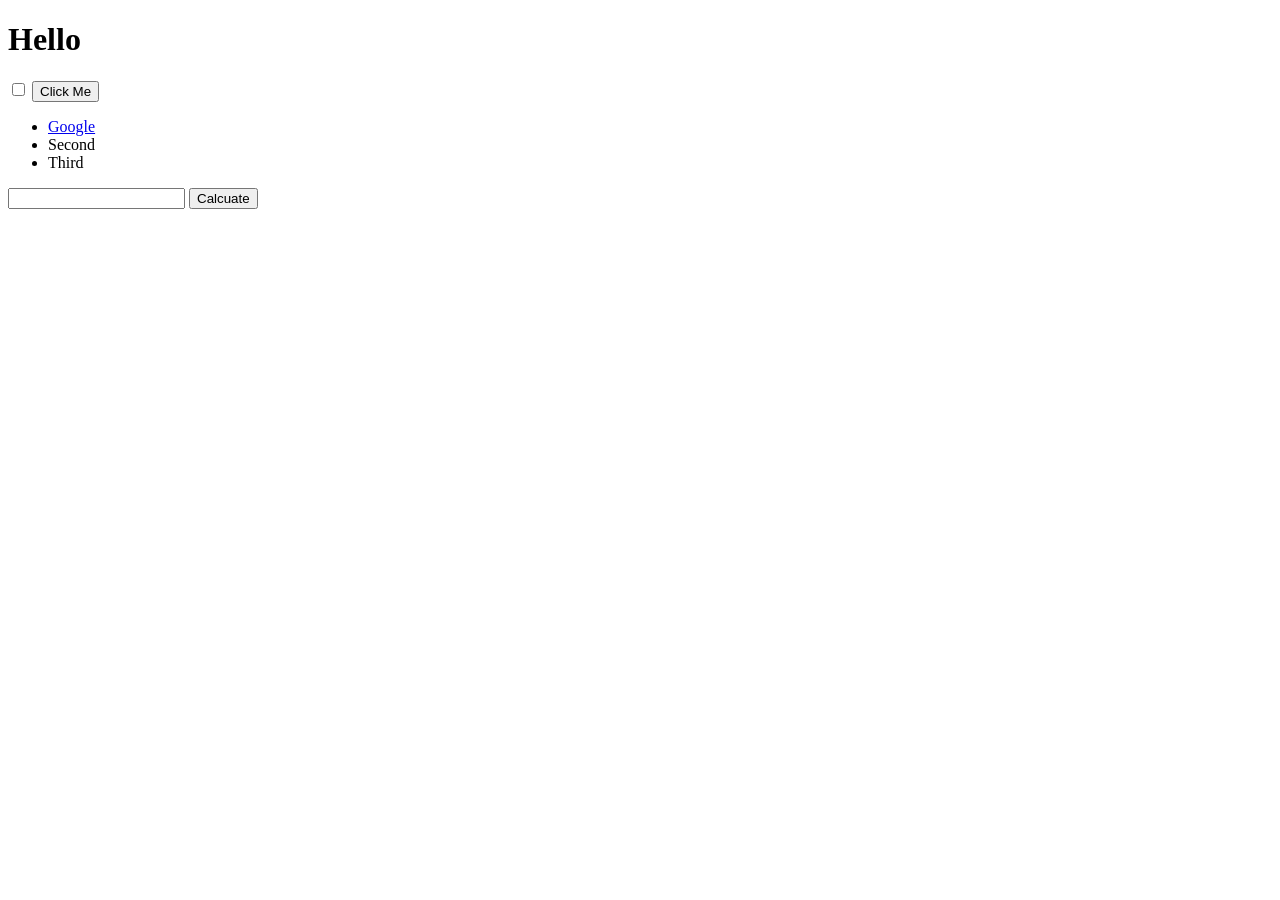
<file: index.html>
<!DOCTYPE html>
<html lang="en">
<head>
    <meta charset="UTF-8">
    <meta name="viewport" content="width=<device-width>, initial-scale=1.0">
    <title>Document</title>
  
</head>
<body>
    <h1 id="title">Hello</h1>

    <input type="checkbox">

    <button style=":active: color: red;" class="btn" onclick="changeTitle()">Click Me</button>

    <ul>
        <li class="list">
            <a href="https://www.google.com">Google</a>
        </li>
        <li class="list">Second</li>
        <li class="list">Third</li>
    </ul>
    <input type="text" id="txt">
    <button onclick="cal()">Calcuate</button>
    <p id="result"></p>

    <script src="./script.js"></script>
</body>
</html>
</file>
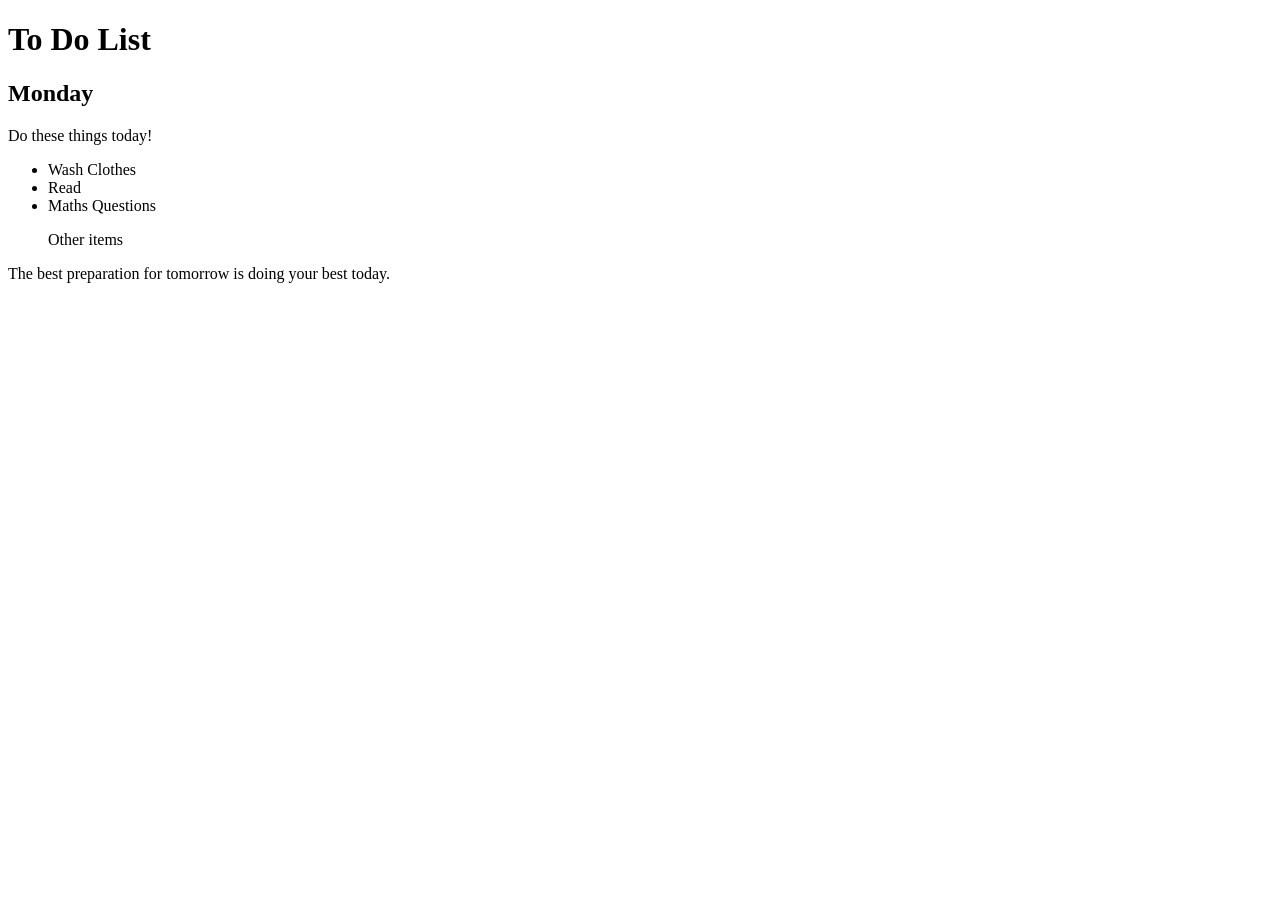
<file: 7.0 css/index.html>
<!DOCTYPE html>
<html lang="en">

<head>
  <meta charset="UTF-8">
  <title>Combining CSS Selectors</title>
  <link rel="stylesheet" href="./style.css">
</head>

<!-- Don't change any of the HTML code! -->

<body>
  <h1>To Do List</h1>
  <h2>Monday</h2>
  <div class="box">
    <p class="done">Do these things today!</p>
    <ul class="list">
      <li>Wash Clothes</li>
      <li class="done">Read</li>
      <li class="done">Maths Questions</li>
    </ul>
  </div>

  <ul>
    <p class="done">Other items</p>
  </ul>
  <p>The best preparation for tomorrow is doing your best today.</p>

</body>

</html>
</file>
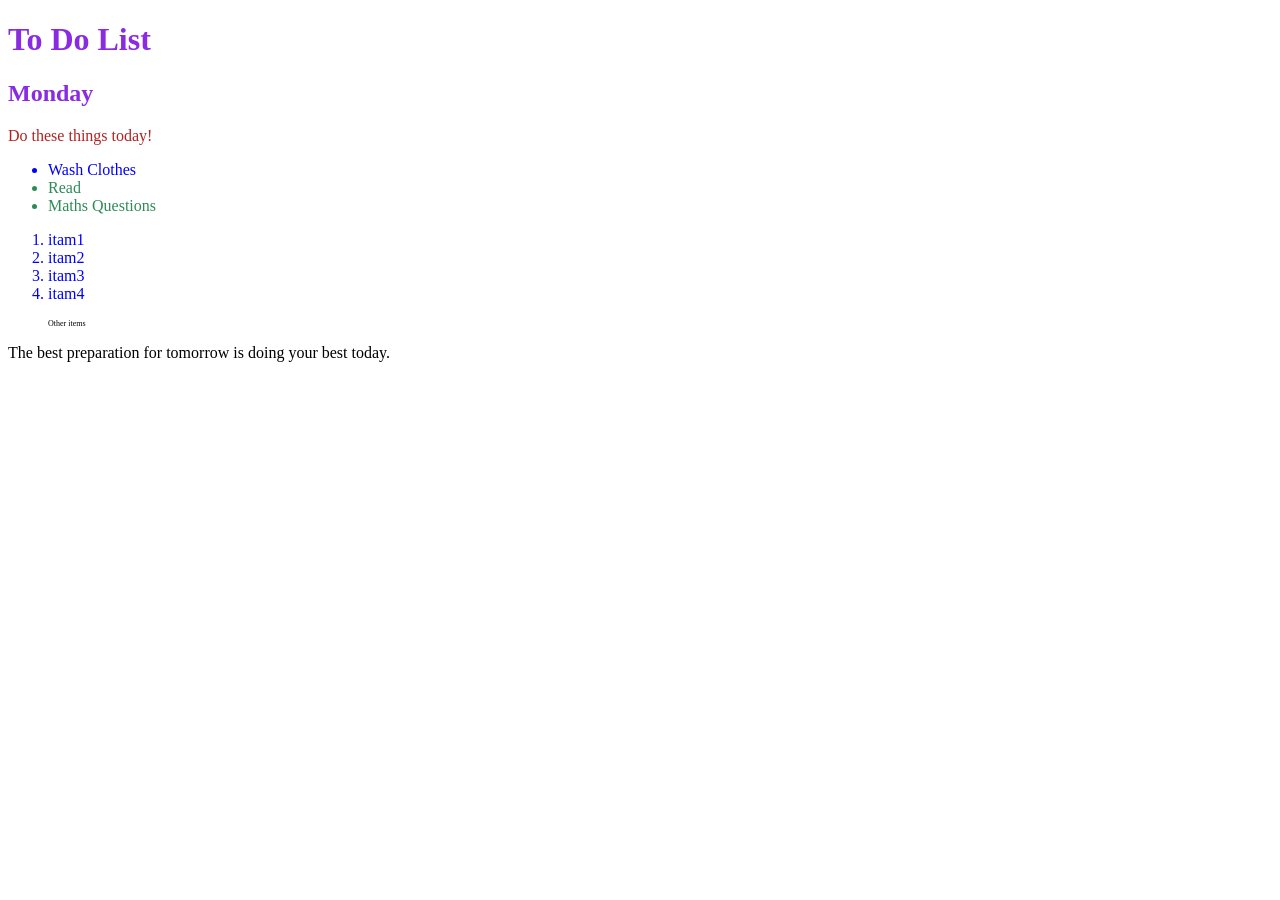
<file: 7.1 selector/index.html>
<!DOCTYPE html>
<html lang="en">

<head>
  <meta charset="UTF-8">
  <title>Combining CSS Selectors</title>
  <link rel="stylesheet" href="./style.css">
</head>

<!-- Don't change any of the HTML code! -->

<body>
  <h1>To Do List</h1>
  <h2>Monday</h2>
  <div class="box">
    <p class="done">Do these things today!</p>
    <ul class="list">
      <li>Wash Clothes</li>
      <li class="done">Read</li>
      <li class="done">Maths Questions</li>
    </ul>
  </div>
  <div class="box">
  <ol>
    <div>
    <li>itam1</li>
    <li>itam2</li>
    <li>itam3</li>
    <li>itam4</li>
  </ol>
    </div>
  <div>
    
  <ul>
    <p class="done">Other items</p>
  </ul>
  <p>The best preparation for tomorrow is doing your best today.</p>

</body>

</html>
</file>
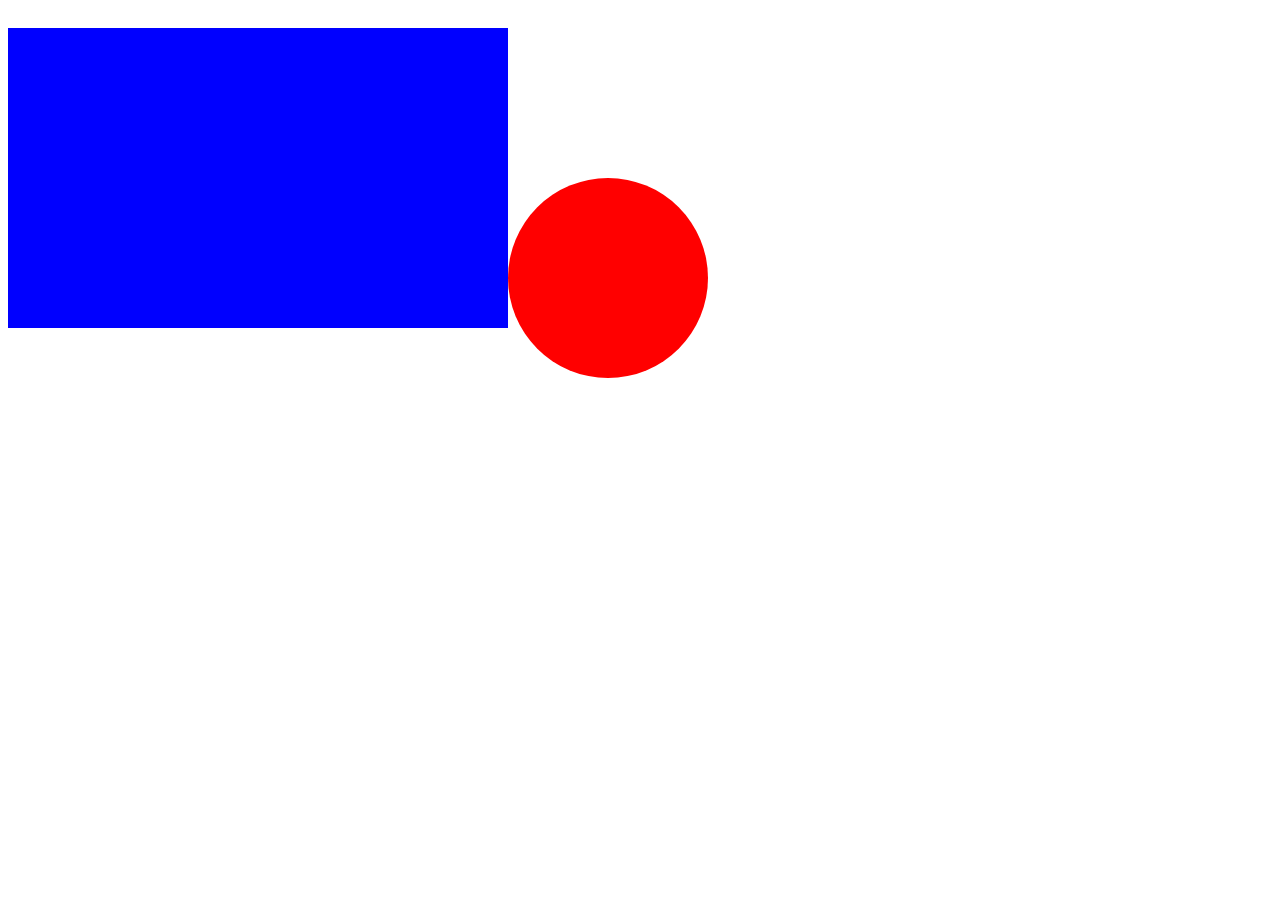
<file: 7.2 position/index.html>
<!DOCTYPE html>
<html>

<head>
  <title>CSS Positioning Exercise</title>
  <style>
    /* Write your code here */
    .red-circle{
      background-color: red;
      width: 200px;
      height: 200px;
      border-radius: 50%;
      position: relative;
      top: 150px;
      left: 500px;
    }
    .blue-box{
      background-color: blue;
      width: 500px;
      height: 300px;
      position: relative;
      top: 20px;
      left: 0px;
    }
  </style>
</head>

<body>
  <div class="blue-box">
    <div class="red-circle">
    </div>
  </div>

</body>

</html>
</file>
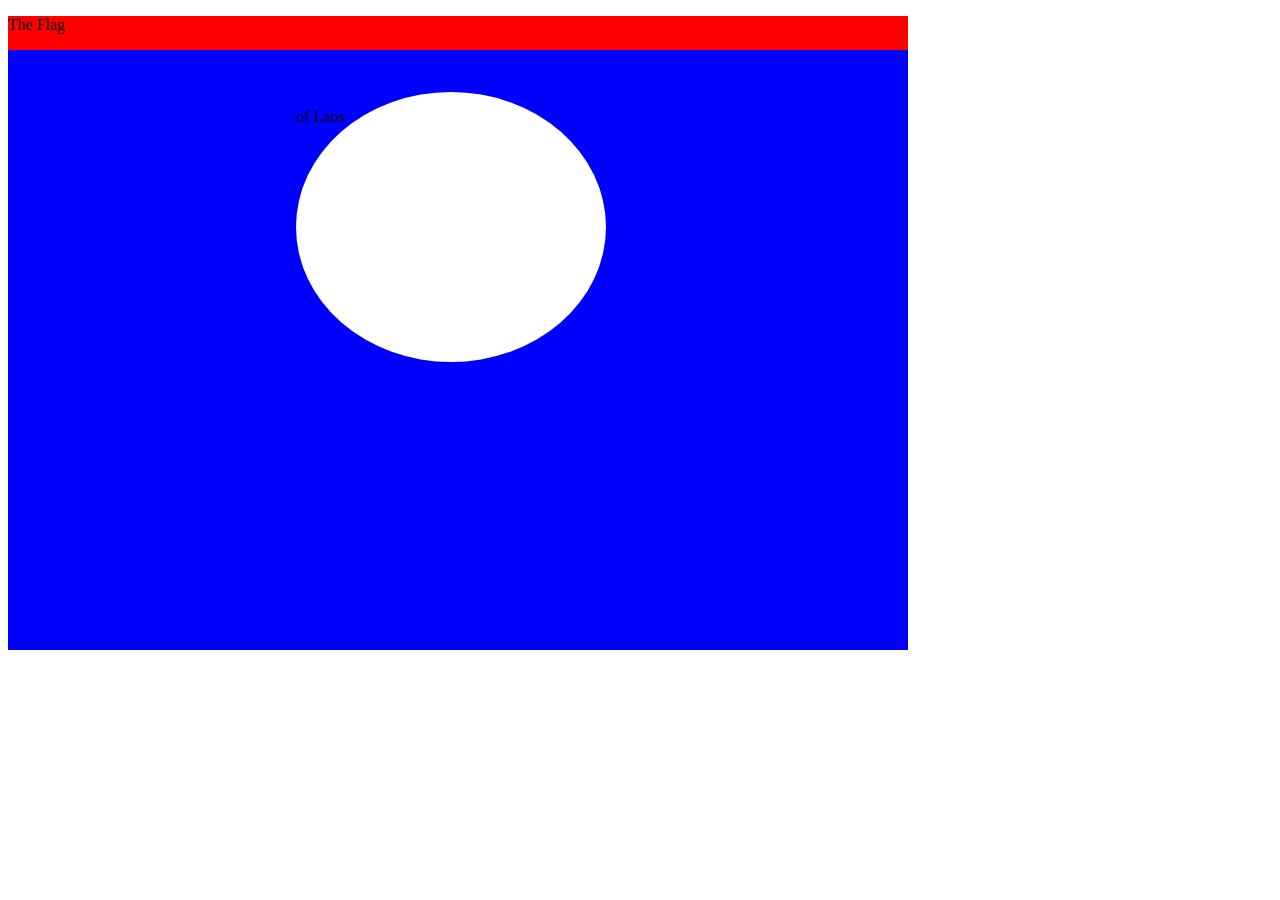
<file: 7.3 CSS Flag Project/index.html>
<!DOCTYPE html>
<html lang="en">

<head>
  <meta charset="UTF-8">
  <title>CSS Flag Project</title>
  <style>
    /* Write your CSS Code here */
    .flag{
      position: relative;
      background-color: red;
      fill: red;
      width: 900px;
      height: 600px;
    }

    .flag1{
      position: relative;
      background-color: blue;
      width: 900px;
      height: 600px;
    }

    .circle{
      position: absolute;
      top: 7%;
      left: 32%;
      background-color: white;
      width: 310px;
      height: 270px;
      border-radius: 80%;
    }
  </style>
</head>

<!-- 
  IMPORTANT! Do not change any HTML
Don't add any classes/ids/elements 
Use what you know about combining selectors 
and CSS specificity instead.
Hint 1: The flag is 900px by 600px and the circle is 200px by 200px.
Hint 2: You can use CSS inspection to get the colors from
https://appbrewery.github.io/flag-of-laos/
-->

<body>
  <div class="flag">
    <p>The Flag</p>
    <div class="flag1">
      <div class="circle">
        <p>of Laos</p>
      </div>
    </div>
  </div>
</body>

</html>
</file>
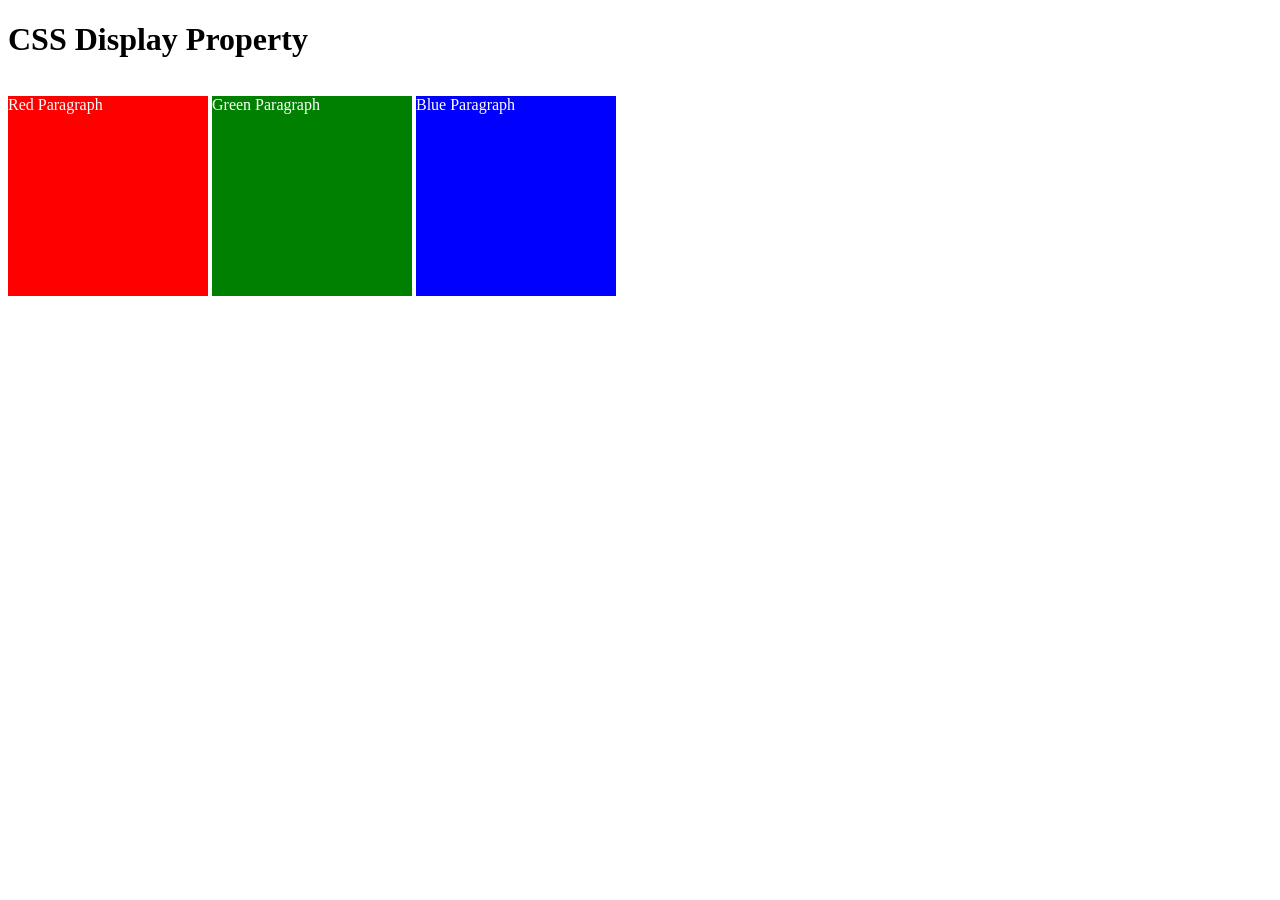
<file: 8.0/index.html>
<!DOCTYPE html>
<html>

<!-- 
  TODO
1. By changing only the display property of the CSS make all 3 squares line up horizontally like in goal1 image.
2. Change only the display property to make all 3 squares line up vertically like in goal2 image. 
-->

<head>
  <title>CSS Display Property Example</title>
  <style>
    p {
      color: white;
    }

    .red {
      display: inline-block;
      width: 200px;
      height: 200px;
      background-color: red;
    }

    .green {
      display: inline-block;
      width: 200px;
      height: 200px;
      background-color: green;
    }

    .blue {
      display: inline-block;
      width: 200px;
      height: 200px;
      background-color: blue;
    }
  </style>
</head>


<body>
  <h1>CSS Display Property</h1>
  <p class="red">Red Paragraph </p>
  <p class="green">Green Paragraph</p>
  <p class="blue">Blue Paragraph</p>
</body>

</html>
</file>
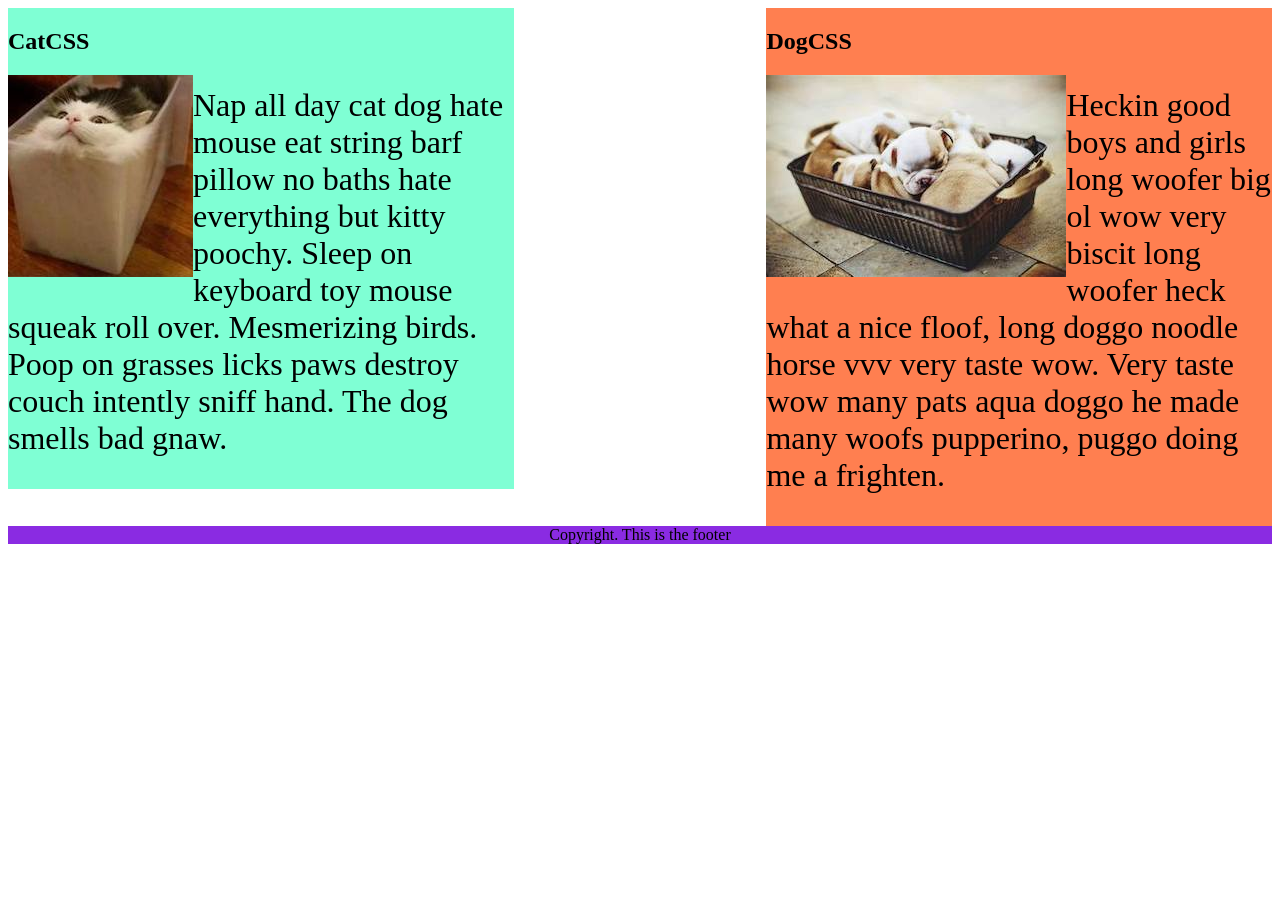
<file: 8.1/index.html>
<!DOCTYPE html>
<html lang="en">

<!-- TODO
1. Make both paragraph elements wrap around the image.
2. Use Float to move the cat div to the left and the dog div to the right.
3. Use clear to make the footer go below both the cat and dog div. -->

<head>
  <meta charset="UTF-8">
  <title>CSS Float</title>
  <style>
    div {
      display: inline-block;
      width: 40%;
    }

    p {
      font-size: 2em;
    }

    .cat {
      float: left;
      background-color: aquamarine;
    }

    .dog {
      float: right;
      background-color: coral;
    }

    footer {
      clear: both;
      text-align: center;
      background-color: blueviolet;
    }
    .img{
      float: left;
    }
  </style>
</head>

<body>
  <div class="cat">
    <h2>CatCSS</h2>

    <img src="cat.jpeg" alt="cat in a box" class="img"/>
    <p class="first-paragraph">Nap all day cat dog hate mouse eat string barf pillow no baths hate everything but kitty
      poochy. Sleep on keyboard
      toy
      mouse squeak roll over. Mesmerizing birds. Poop on grasses licks paws destroy couch intently sniff hand. The dog
      smells
      bad gnaw.</p>
  </div>
  <div class="dog">
    <h2>DogCSS</h2>
    <img src="dog.jpeg" alt="dogs in a box" class="img"/>
    <p class="second-paragraph">Heckin good boys and girls long woofer big ol wow very biscit long woofer heck what a
      nice
      floof, long doggo noodle
      horse vvv very taste wow. Very taste wow many pats aqua doggo he made many woofs pupperino, puggo doing me a
      frighten.</p>
  </div>

  <footer>Copyright. This is the footer</footer>
</body>

</html>
</file>
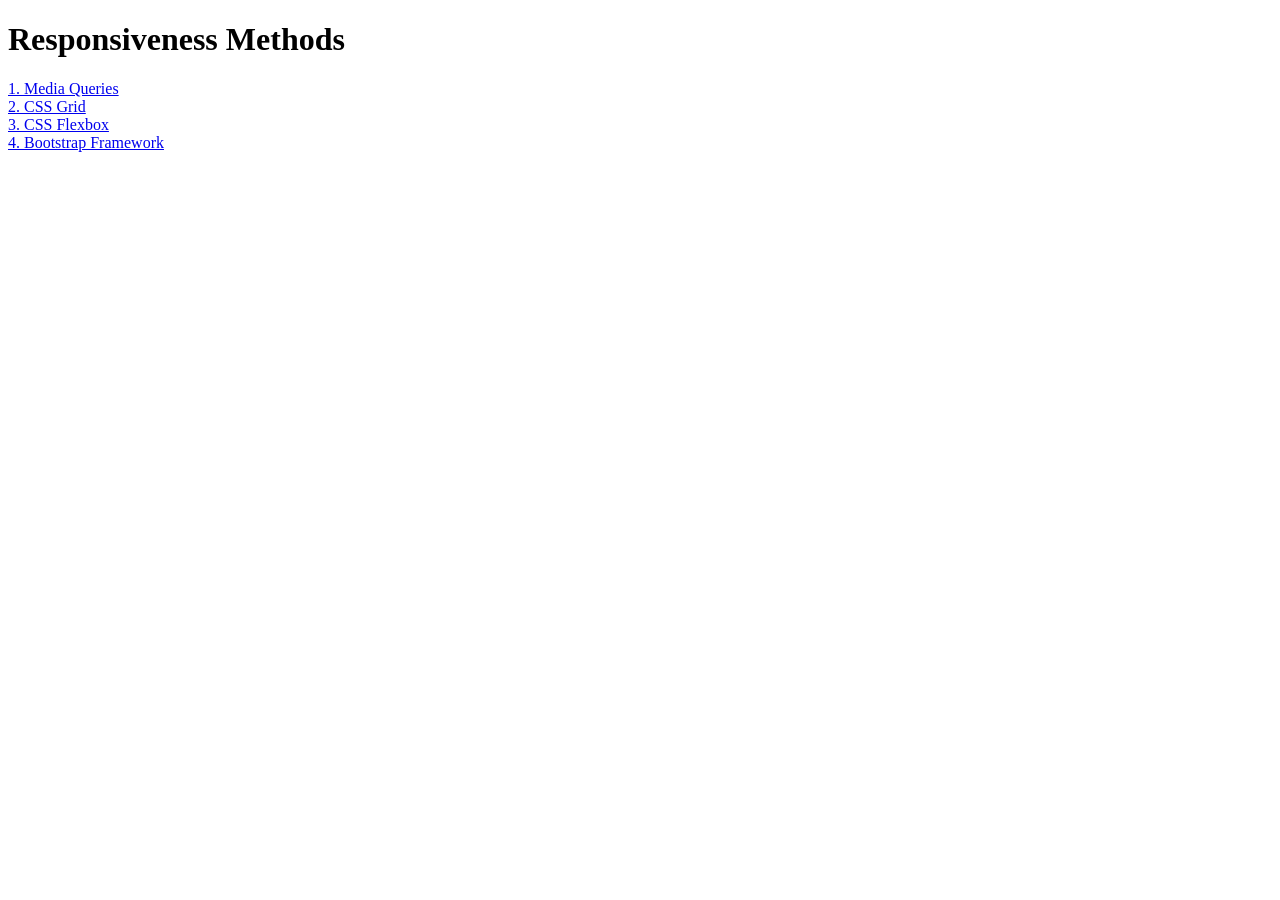
<file: 8.2/index.html>
<!DOCTYPE html>
<html lang="en">

<head>
  <meta charset="UTF-8">
  <meta name="viewport" content="width=device-width, initial-scale=1.0">
  <title>Responsiveness</title>
  <style>
    a {
      display: block;
    }
  </style>
</head>

<body>
  <h1>Responsiveness Methods</h1>
  <a href="./media-query.html">1. Media Queries</a>
  <a href="./grid.html">2. CSS Grid</a>
  <a href="./flexbox.html">3. CSS Flexbox</a>
  <a href="./bootstrap.html">4. Bootstrap Framework</a>
</body>

</html>
</file>
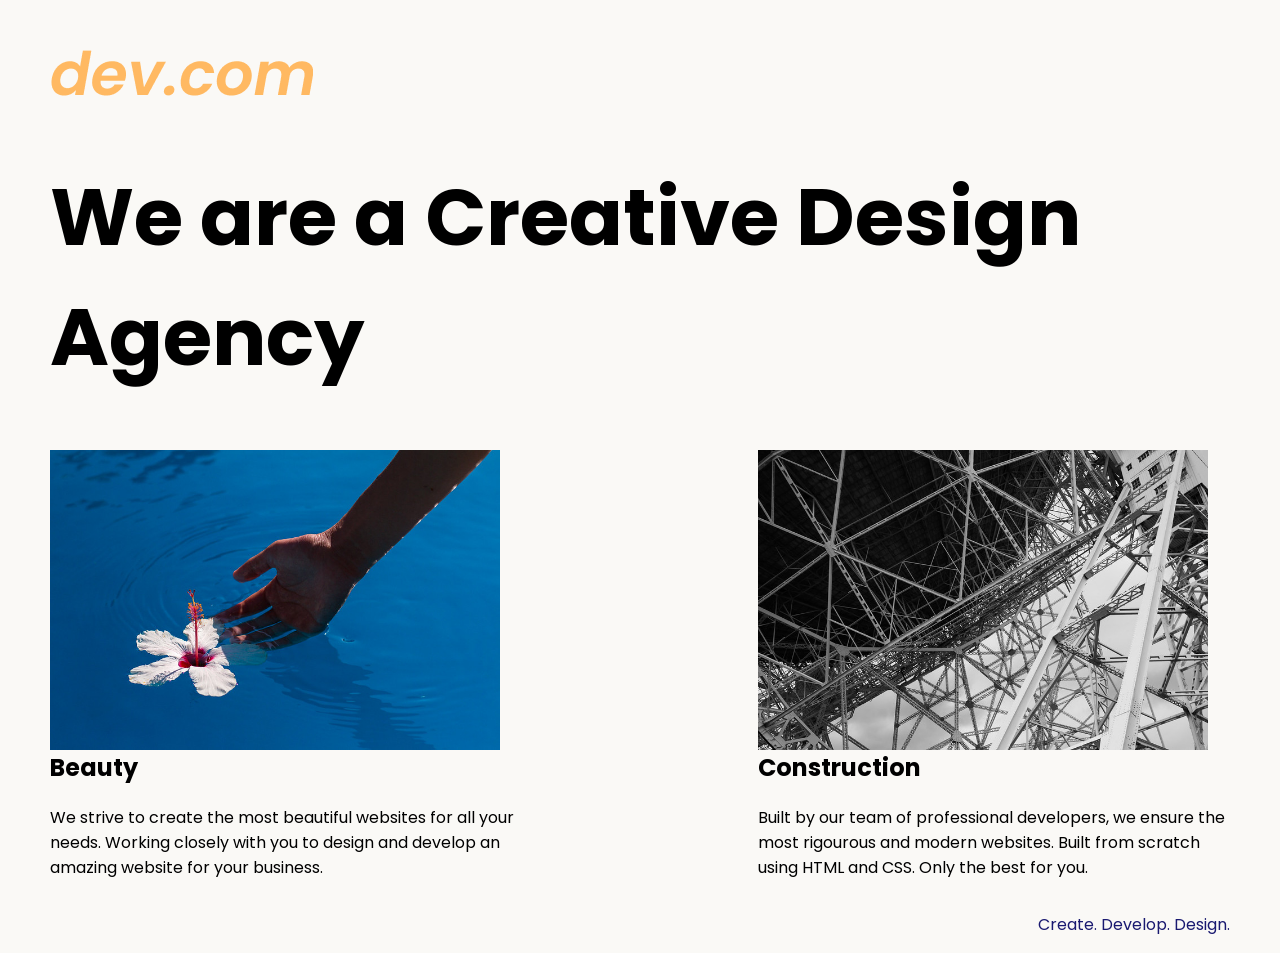
<file: 8.4 Web Design Agency Project/index.html>
<!DOCTYPE html>
<html lang="en">

<head>
  <meta charset="UTF-8">
  <meta name="viewport" content="width=device-width, initial-scale=1.0">
  <title>Agency</title>
  <link rel="stylesheet" href="./style.css">
  <link rel="preconnect" href="https://fonts.googleapis.com">
  <link rel="preconnect" href="https://fonts.gstatic.com" crossorigin>
  <link href="https://fonts.googleapis.com/css2?family=Poppins:wght@400;700&display=swap" rel="stylesheet">
</head>

<body>
  <div class="main">
    <img class="logo" src="./assets/images/logo.png" alt="logo">
    <h1>We are a Creative Design Agency</h1>
    <div class="left card"><img class="tile-image" src="./assets/images/beautiful.jpg" alt="hand and flower in water">
      <h2 class="card-title">Beauty</h2>
      <p class="card-text">We strive to create the most beautiful websites for all your needs. Working closely with you
        to design and develop an amazing website for your business.</p>
    </div>

    <div class="right card"><img class="tile-image" src="./assets/images/construction.jpg" alt="metal structure">
      <h2 class="card-title">Construction</h2>
      <p>Built by our team of professional developers, we ensure the most rigourous and modern websites. Built from
        scratch using HTML and CSS. Only the best for you.</p>
    </div>

  </div>
  <footer>
    <p>Create. Develop. Design.</p>
  </footer>
</body>

</html>
</file>
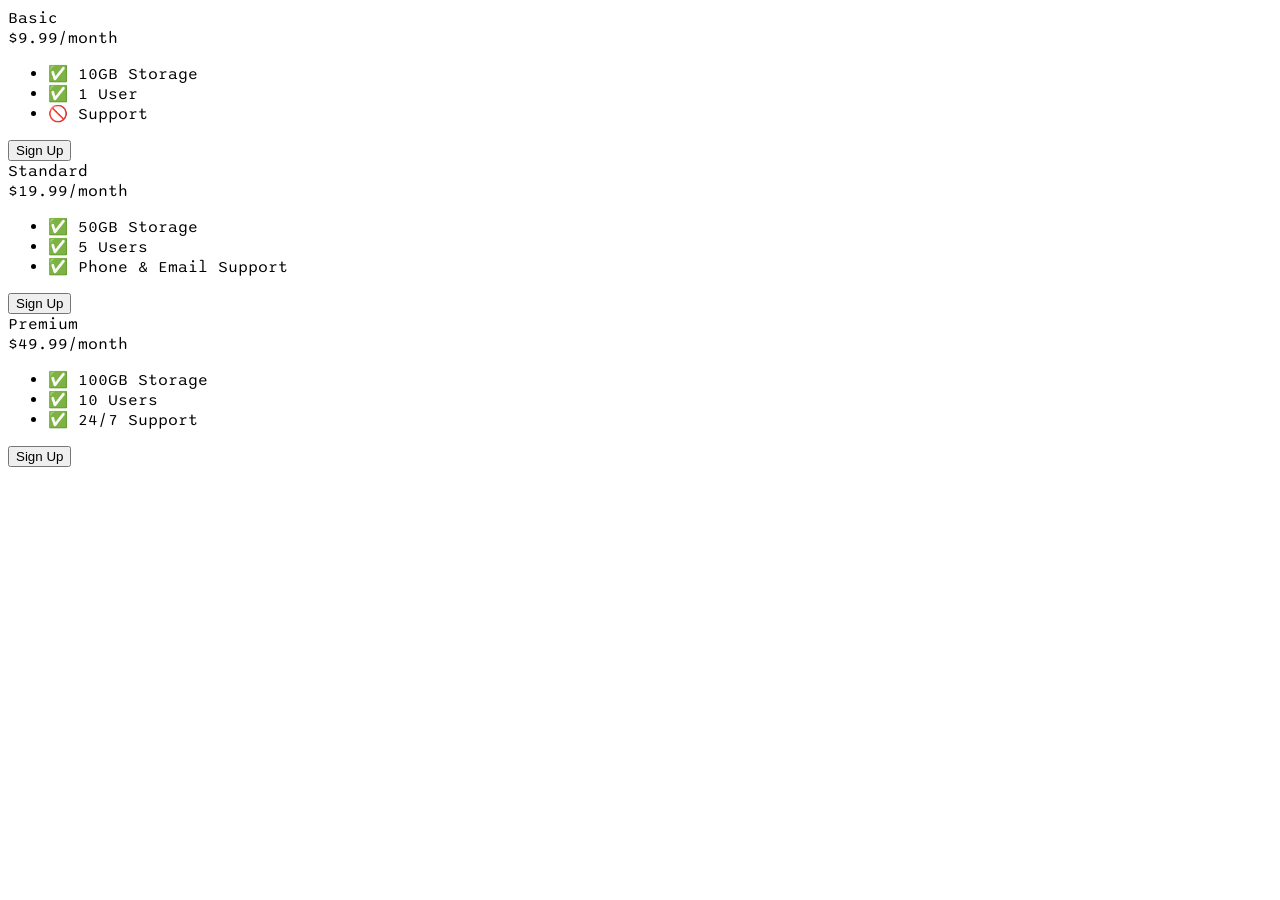
<file: project/index.html>
<!DOCTYPE html>
<html>

<head>
  <title>Flexbox Pricing Table</title>
  <link rel="preconnect" href="https://fonts.googleapis.com">
  <link rel="preconnect" href="https://fonts.gstatic.com" crossorigin>
  <link href="https://fonts.googleapis.com/css2?family=Sono:wght@400;700&display=swap" rel="stylesheet">
  <style>
    body {
      font-family: 'Sono', sans-serif;
    }
    @media (max-width: 1250px) {
      ul{
        list-style-type: none;
      }
      .pricing-container{
      display: flex;
      flex-direction: column;
      justify-self: center;
      }
      .pricing-plan{
        background-color: blanchedalmond;
        width: 30%;
        text-align: center;
        border: 10px solid white;
        padding: 30px;
        margin-left: 180px;
      }
      .plan-price{
        font-size: large;
        font-weight: bold;
      }
      .plan-features{
        
      }
      .plan-button{
        background-color: orangered;
        border: none;
        color: white;
        padding: 5px 10px;
        text-align: center;
        text-decoration: none;
        display: inline-block;
      }
    }
  </style>
</head>

<body>
  <div class="pricing-container">
    <div class="pricing-plan">
      <div class="plan-title">Basic</div>
      <div class="plan-price">$9.99/month</div>
      <ul class="plan-features">
        <li>✅ 10GB Storage</li>
        <li>✅ 1 User</li>
        <li>🚫 Support</li>
      </ul>
      <button class="plan-button">Sign Up</a>
    </div>

    <div class="pricing-plan">
      <div class="plan-title">Standard</div>
      <div class="plan-price">$19.99/month</div>
      <ul class="plan-features">
        <li>✅ 50GB Storage</li>
        <li>✅ 5 Users</li>
        <li>✅ Phone &amp; Email Support</li>
      </ul>
      <button class="plan-button">Sign Up</a>
    </div>

    <div class="pricing-plan">
      <div class="plan-title">Premium</div>
      <div class="plan-price">$49.99/month</div>
      <ul class="plan-features">
        <li>✅ 100GB Storage</li>
        <li>✅ 10 Users</li>
        <li>✅ 24/7 Support</li>
      </ul>
      <button class="plan-button">Sign Up</a>
    </div>

  </div>

</body>
</html>
</file>
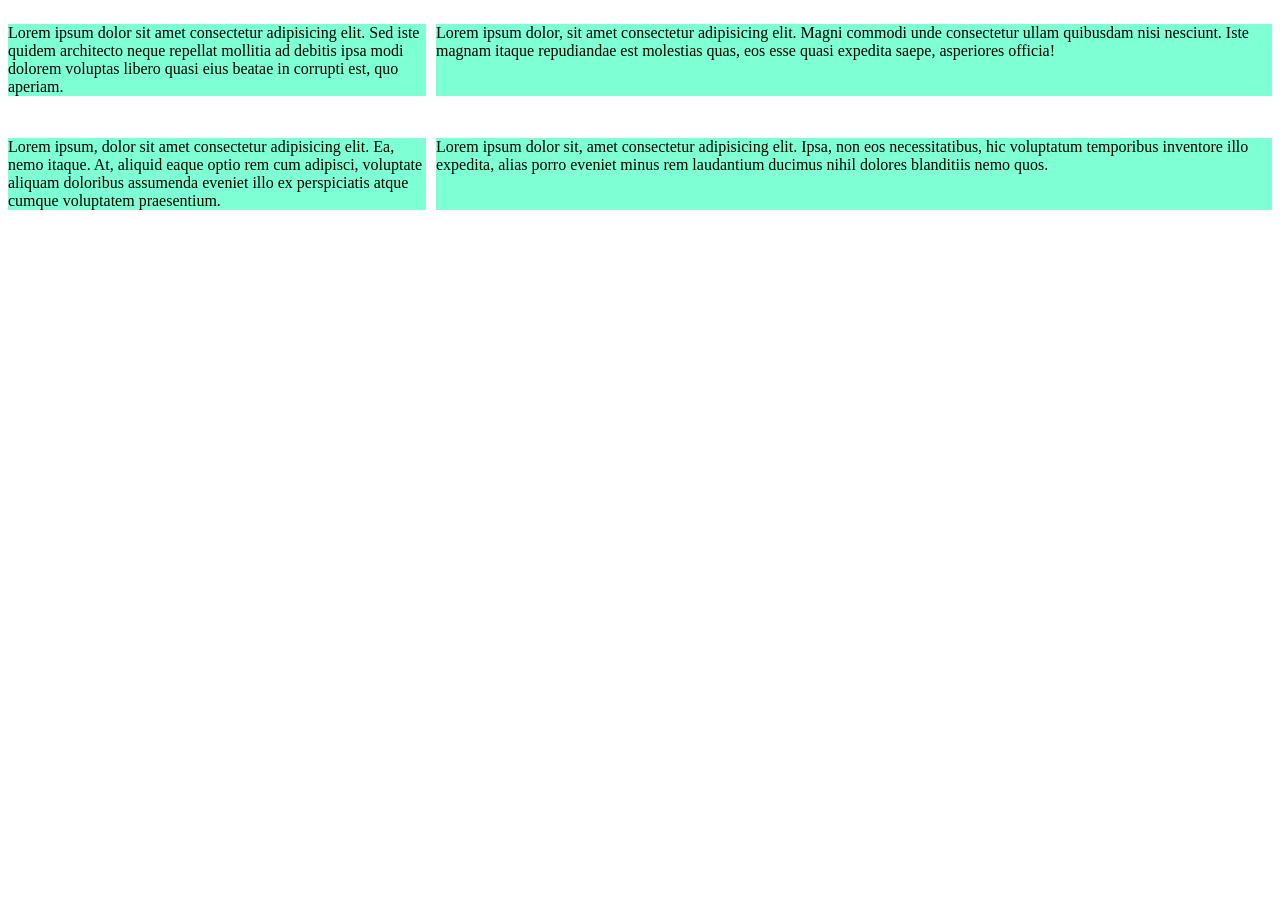
<file: index10.html>
<!DOCTYPE html>
<html lang="en">
<head>
    <meta charset="UTF-8">
    <meta name="viewport" content="width=device-width, initial-scale=1.0">
    <title>Document</title>
    <style>
        .container{
            display: grid;
            grid-template-columns: 1fr 2fr;
            grid-template-rows: 1fr 1fr;
            gap: 10px;
        }
        .box{
            background-color: aquamarine;
        }
    </style>
</head>
<body>
    <div class="container">
        <p class="box box1">
            Lorem ipsum dolor sit amet consectetur adipisicing elit. Sed iste quidem architecto neque repellat mollitia ad debitis ipsa modi dolorem voluptas libero quasi eius beatae in corrupti est, quo aperiam.
        </p>
        <p class="box box2">
            Lorem ipsum dolor, sit amet consectetur adipisicing elit. Magni commodi unde consectetur ullam quibusdam nisi nesciunt. Iste magnam itaque repudiandae est molestias quas, eos esse quasi expedita saepe, asperiores officia!
        </p>
        <p class="box box3">
            Lorem ipsum, dolor sit amet consectetur adipisicing elit. Ea, nemo itaque. At, aliquid eaque optio rem cum adipisci, voluptate aliquam doloribus assumenda eveniet illo ex perspiciatis atque cumque voluptatem praesentium.
        </p>
        <p class="box box4">
            Lorem ipsum dolor sit, amet consectetur adipisicing elit. Ipsa, non eos necessitatibus, hic voluptatum temporibus inventore illo expedita, alias porro eveniet minus rem laudantium ducimus nihil dolores blanditiis nemo quos.
        </p>
    </div>
</body>
</html>
</file>
<file: 7.0 css/style.css>
/* Write your code here: */
</file>
<file: 7.1 selector/style.css>
/* Write your code here: */
/*Group*/
h1, h2 {
    color: blueviolet;
}
/*Child*/
.box  > p{
    color: firebrick;
}
/*เว้นวรรค*/
.box li{
    color: blue;
}
/*Chaining*/
li.done {
    color: seagreen;
}
/*Combining*/
ul p.done{
    font-size: 0.5rem;
}
</file>
<file: 8.4 Web Design Agency Project/style.css>
body {
  font-family: "Poppins", sans-serif;
  margin: 50px 50px 0 50px;
  background-color: #faf9f6;
  display: flex;
  flex-direction: column;
  min-height: 95vh;
}
.main {
  flex: 1;
}

h1 {
  font-size: 5rem;
}

footer {
  text-align: right;
  color: midnightblue;
}

.card{
  width: 40%;
  flex: 1;
  text-align: left;
  border-radius: 4px;
}

h1 {
  font-size: 5rem;
}

.tile-image{
  margin-right: 30px;
  height: 300px;
  float: left;
}

.left{
  float: left;
}

.right{
  float: right;
}

@media (max-width: 720px){
  .logo{
    width: 150px;
  }

h1 {
  font-size: 50px;
  text-align: center;
}

.card{
  display: block;
  width: 100%;
}

.card img{
  display: inline;
  width: 100%;
}
}
</file>
